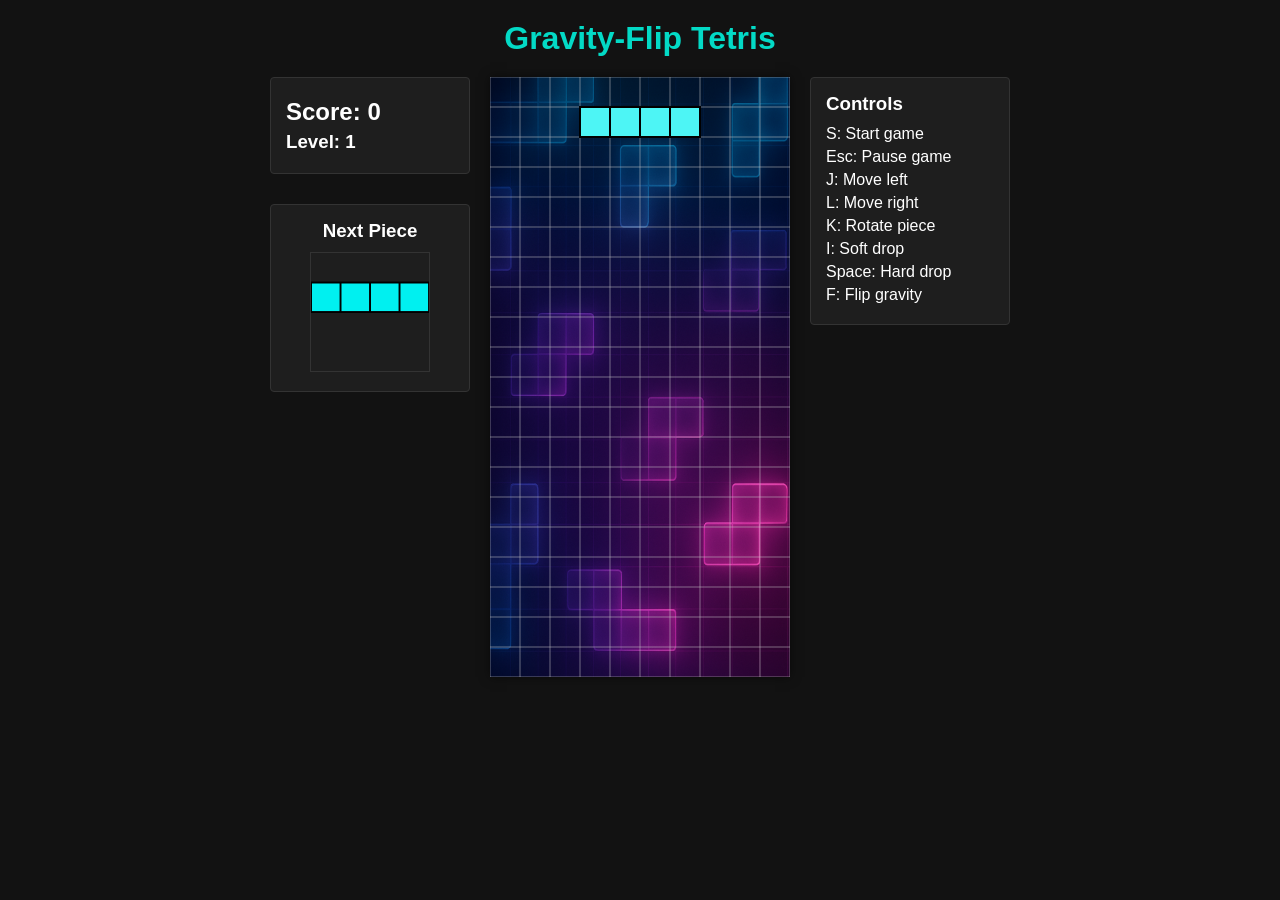
<file: index.html>
<!DOCTYPE html>
<html lang="en">
<head>
    <meta charset="UTF-8">
    <meta name="viewport" content="width=device-width, initial-scale=1.0">
    <title>Gravity-Flip Tetris</title>
    <link rel="stylesheet" href="styles.css">
</head>
<body>
    <div class="game-container">
        <h1>Gravity-Flip Tetris</h1>
        
        <div class="game-wrapper">
            <div class="game-info left">
                <div class="score-container">
                    <h2>Score: <span id="score">0</span></h2>
                    <h3>Level: <span id="level">1</span></h3>
                </div>
                
                <div class="next-piece-container">
                    <h3>Next Piece</h3>
                    <canvas id="next-piece-canvas"></canvas>
                </div>
            </div>
            
            <div class="game-main">
                <canvas id="game-canvas"></canvas>
                
                <div class="controls">
                    <button id="gravity-flip-btn">Flip Gravity</button>
                    <button id="start-btn">Start Game</button>
                </div>
            </div>
            
            <div class="game-info right">
                <div class="instructions">
                    <h3>Controls</h3>
                    <p>S: Start game</p>
                    <p>Esc: Pause game</p>
                    <p>J: Move left</p>
                    <p>L: Move right</p>
                    <p>K: Rotate piece</p>
                    <p>I: Soft drop</p>
                    <p>Space: Hard drop</p>
                    <p>F: Flip gravity</p>
                </div>
            </div>
        </div>
    </div>
    
    <script src="js/pieces.js"></script>
    <script src="js/board.js"></script>
    <script src="js/controls.js"></script>
    <script src="js/game.js"></script>
</body>
</html>
</file>
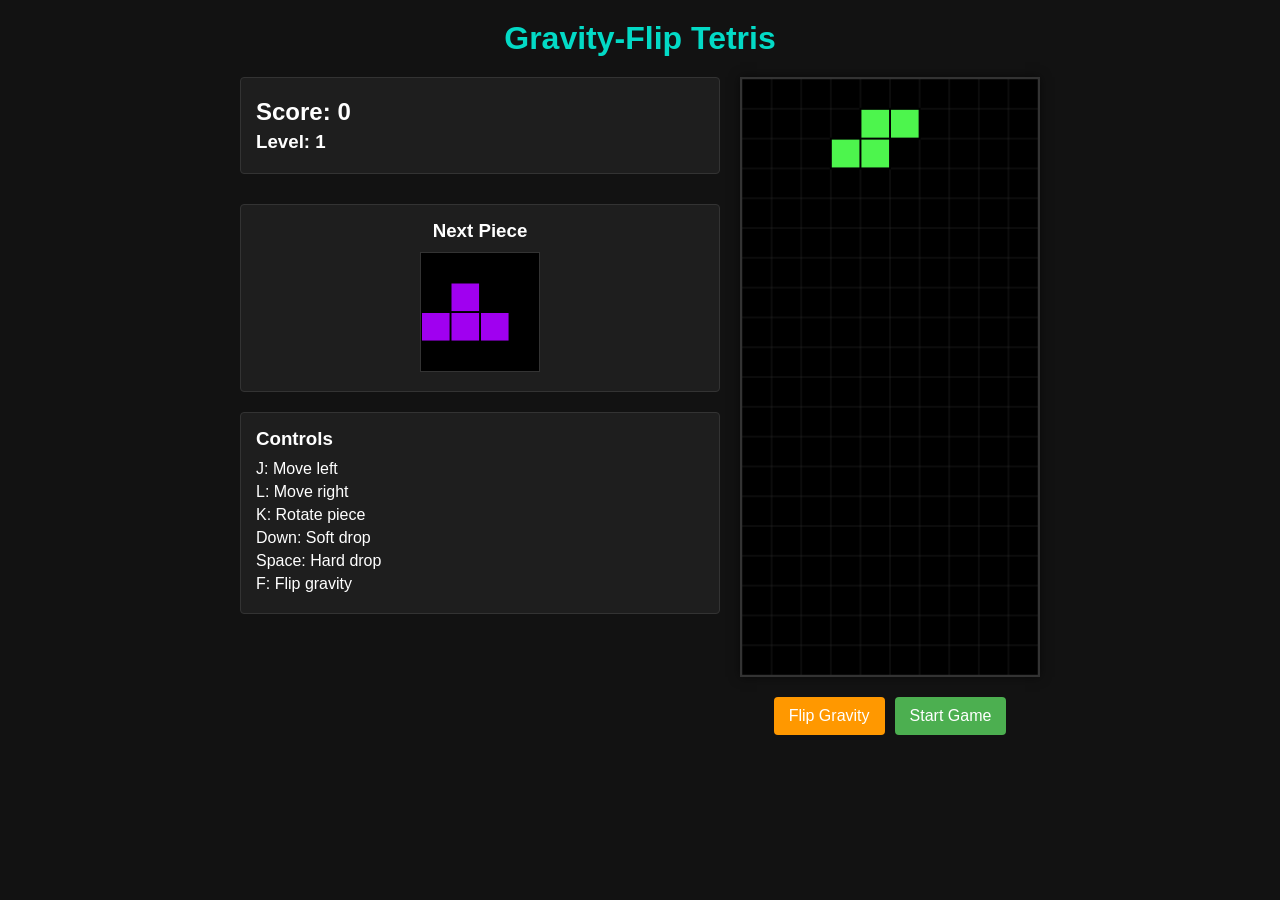
<file: gravity-flip-tetris/index.html>
<!DOCTYPE html>
<html lang="en">
<head>
    <meta charset="UTF-8">
    <meta name="viewport" content="width=device-width, initial-scale=1.0">
    <title>Gravity-Flip Tetris</title>
    <link rel="stylesheet" href="styles.css">
</head>
<body>
    <div class="game-container">
        <h1>Gravity-Flip Tetris</h1>
        
        <div class="game-wrapper">
            <div class="game-info">
                <div class="score-container">
                    <h2>Score: <span id="score">0</span></h2>
                    <h3>Level: <span id="level">1</span></h3>
                </div>
                
                <div class="next-piece-container">
                    <h3>Next Piece</h3>
                    <canvas id="next-piece-canvas"></canvas>
                </div>
                
                <div class="instructions">
                    <h3>Controls</h3>
                    <p>J: Move left</p>
                    <p>L: Move right</p>
                    <p>K: Rotate piece</p>
                    <p>Down: Soft drop</p>
                    <p>Space: Hard drop</p>
                    <p>F: Flip gravity</p>
                </div>
            </div>
            
            <div class="game-main">
                <canvas id="game-canvas"></canvas>
                
                <div class="controls">
                    <button id="gravity-flip-btn">Flip Gravity</button>
                    <button id="start-btn">Start Game</button>
                </div>
            </div>
        </div>
    </div>
    
    <script src="js/pieces.js"></script>
    <script src="js/board.js"></script>
    <script src="js/controls.js"></script>
    <script src="js/game.js"></script>
</body>
</html>
</file>
<file: styles.css>
/* General Styles */
* {
    box-sizing: border-box;
    margin: 0;
    padding: 0;
}

body {
    font-family: Arial, sans-serif;
    background-color: #121212;
    color: #ffffff;
    margin: 0;
    padding: 20px;
    display: flex;
    justify-content: center;
    min-height: 100vh;
}

.game-container {
    max-width: 800px;
    width: 100%;
    display: flex;
    flex-direction: column;
    align-items: center;
}

h1 {
    margin-bottom: 20px;
    color: #03dac6;
    text-align: center;
}

/* Game Layout */
.game-wrapper {
    display: flex;
    width: 100%;
    justify-content: center;
    gap: 20px;
}

.game-main {
    flex: 0 0 auto;
    display: flex;
    flex-direction: column;
    align-items: center;
    order: 2; /* Place in the middle */
}

.game-info {
    flex: 0 0 200px; /* Fixed width for side panels */
    display: flex;
    flex-direction: column;
    gap: 20px;
}

.game-info.left {
    order: 1; /* Place on the left */
}

.game-info.right {
    order: 3; /* Place on the right */
}

/* Game Canvas */
.game-main {
    position: relative;
    width: 300px;
    height: 600px;
    margin-bottom: 20px;
    box-shadow: 0 0 10px rgba(0, 0, 0, 0.5);
    overflow: hidden;
}

#game-canvas {
    position: absolute;
    top: 0;
    left: 0;
    z-index: 1;
    background-color: transparent;
    width: 300px;
    height: 600px;
}

.game-main::before {
    content: "";
    position: absolute;
    top: -5%;
    left: -5%;
    width: 110%;
    height: 110%;
    background-image: url('bg/output.png');
    background-size: 110% 110%;
    background-position: center;
    background-repeat: no-repeat;
    z-index: 0;
}

/* Controls */
.controls {
    display: flex;
    gap: 10px;
    margin-bottom: 20px;
}

button {
    background-color: #4CAF50;
    border: none;
    color: white;
    padding: 10px 15px;
    text-align: center;
    text-decoration: none;
    display: inline-block;
    font-size: 16px;
    cursor: pointer;
    border-radius: 4px;
    transition: background-color 0.3s;
}

button:hover {
    background-color: #45a049;
}

#gravity-flip-btn {
    background-color: #ff9800;
}

#gravity-flip-btn:hover {
    background-color: #e68a00;
}

/* Score Container */
.score-container {
    background-color: #1e1e1e;
    border: 1px solid #333333;
    padding: 15px;
    border-radius: 4px;
    margin-bottom: 10px;
}

.score-container h2, .score-container h3 {
    margin: 5px 0;
}

/* Next Piece Container */
.next-piece-container {
    background-color: #1e1e1e;
    border: 1px solid #333333;
    padding: 15px;
    border-radius: 4px;
    text-align: center;
}

#next-piece-canvas {
    background-color: transparent;
    border: 1px solid #333333;
    width: 120px;
    height: 120px;
    margin-top: 10px;
}

/* Instructions */
.instructions {
    background-color: #1e1e1e;
    border: 1px solid #333333;
    padding: 15px;
    border-radius: 4px;
}

.instructions h3 {
    margin-bottom: 10px;
}

.instructions p {
    margin: 5px 0;
}

/* Responsive design */
@media (max-width: 900px) {
    .game-wrapper {
        flex-direction: column;
        align-items: center;
    }
    
    .game-info {
        width: 100%;
        max-width: 400px;
        flex: 0 0 auto;
    }
    
    .game-main {
        order: 1;
        margin-bottom: 20px;
    }
    
    .game-info.left {
        order: 2;
    }
    
    .game-info.right {
        order: 3;
    }
    
    #game-canvas {
        width: 250px;
        height: 500px;
    }
}
</file>
<file: gravity-flip-tetris/styles.css>
/* General Styles */
* {
    box-sizing: border-box;
    margin: 0;
    padding: 0;
}

body {
    font-family: Arial, sans-serif;
    background-color: #121212;
    color: #ffffff;
    margin: 0;
    padding: 20px;
    display: flex;
    justify-content: center;
    min-height: 100vh;
}

.game-container {
    max-width: 800px;
    width: 100%;
    display: flex;
    flex-direction: column;
    align-items: center;
}

h1 {
    margin-bottom: 20px;
    color: #03dac6;
    text-align: center;
}

/* Game Layout */
.game-wrapper {
    display: flex;
    width: 100%;
    gap: 20px;
}

.game-main {
    flex: 0 0 auto;
    display: flex;
    flex-direction: column;
    align-items: center;
}

.game-info {
    flex: 1;
    display: flex;
    flex-direction: column;
    gap: 20px;
}

/* Game Canvas */
#game-canvas {
    background-color: #000000;
    border: 2px solid #333333;
    box-shadow: 0 0 10px rgba(0, 0, 0, 0.5);
    margin-bottom: 20px;
    width: 300px;
    height: 600px;
}

/* Controls */
.controls {
    display: flex;
    gap: 10px;
    margin-bottom: 20px;
}

button {
    background-color: #4CAF50;
    border: none;
    color: white;
    padding: 10px 15px;
    text-align: center;
    text-decoration: none;
    display: inline-block;
    font-size: 16px;
    cursor: pointer;
    border-radius: 4px;
    transition: background-color 0.3s;
}

button:hover {
    background-color: #45a049;
}

#gravity-flip-btn {
    background-color: #ff9800;
}

#gravity-flip-btn:hover {
    background-color: #e68a00;
}

/* Score Container */
.score-container {
    background-color: #1e1e1e;
    border: 1px solid #333333;
    padding: 15px;
    border-radius: 4px;
    margin-bottom: 10px;
}

.score-container h2, .score-container h3 {
    margin: 5px 0;
}

/* Next Piece Container */
.next-piece-container {
    background-color: #1e1e1e;
    border: 1px solid #333333;
    padding: 15px;
    border-radius: 4px;
    text-align: center;
}

#next-piece-canvas {
    background-color: #000000;
    border: 1px solid #333333;
    width: 120px;
    height: 120px;
    margin-top: 10px;
}

/* Instructions */
.instructions {
    background-color: #1e1e1e;
    border: 1px solid #333333;
    padding: 15px;
    border-radius: 4px;
}

.instructions h3 {
    margin-bottom: 10px;
}

.instructions p {
    margin: 5px 0;
}

/* Responsive design */
@media (max-width: 768px) {
    .game-wrapper {
        flex-direction: column-reverse;
        align-items: center;
    }
    
    .game-info {
        width: 100%;
    }
    
    #game-canvas {
        width: 250px;
        height: 500px;
    }
}
</file>
